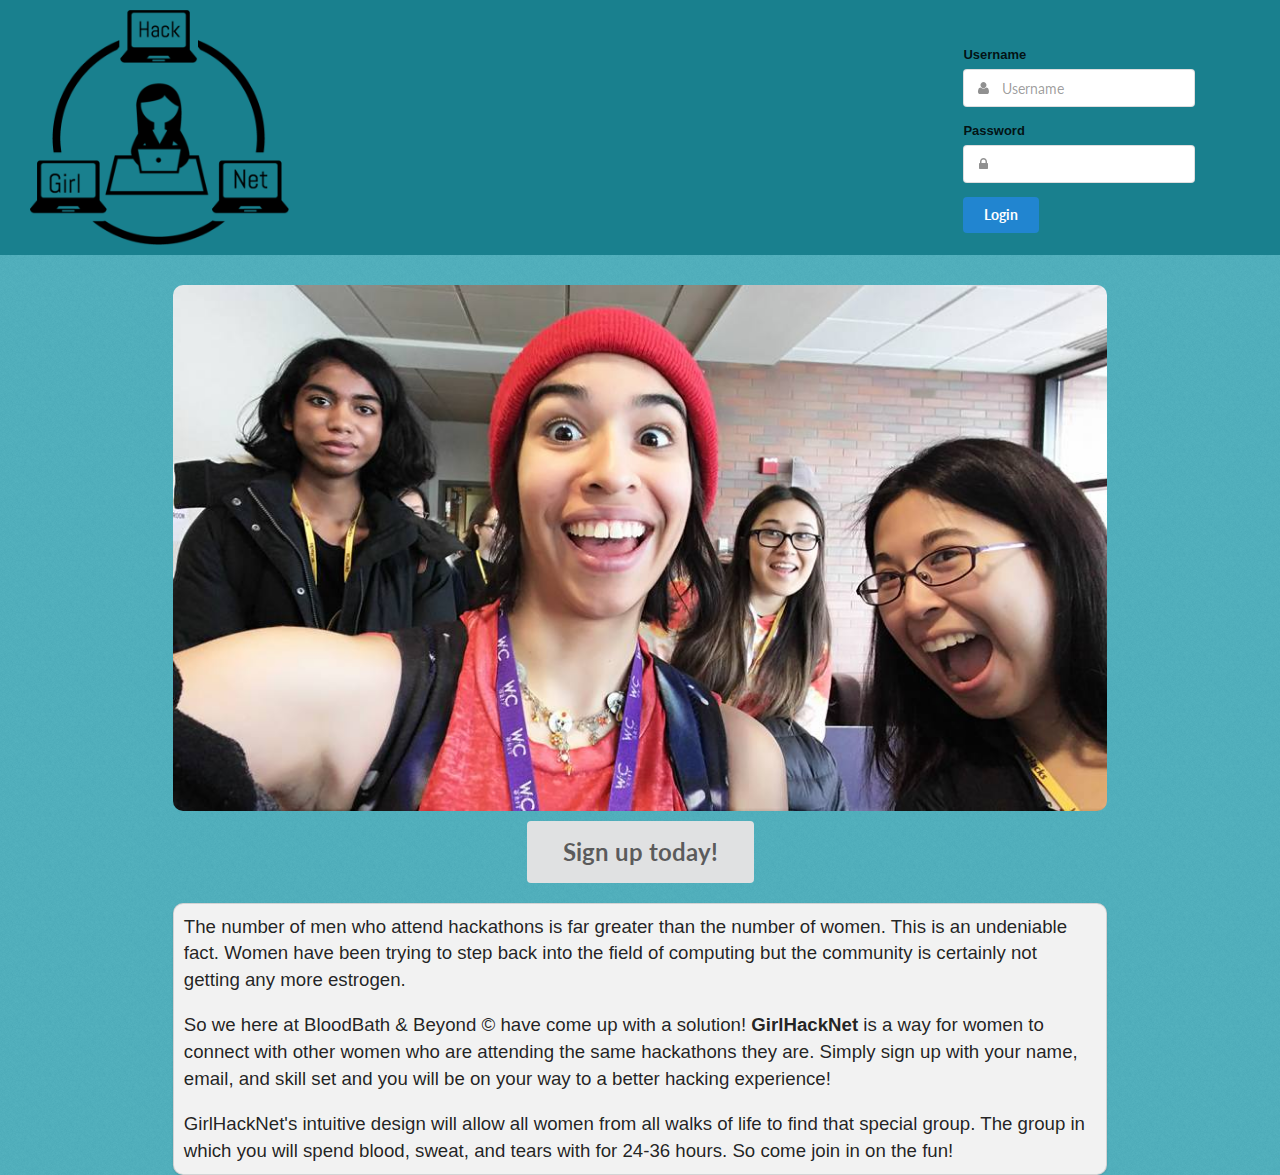
<file: index.html>
<!DOCTYPE html>
<html>
<head>
  <meta charset="utf-8">
  <title>GirlHackNet - Home</title>
  <link rel="stylesheet" type="text/css" href="css/semantic.min.css">
  <link rel="stylesheet" type="text/css" href="css/style.css">
  <link rel="icon" href="imgs/miniLogo.jpg" type="image/jpg" sizes="16x16">
  <!-- <script src="js/semantic.min.js"></script> -->
  <script src="js/popup.js"></script>
</head>
<body>
  <div id='header'>
    <a href='index.html'>
      <img src='imgs/logo.png' id='logo' alt='GirlHackNet'>
    </a>
    <!-- <h1 id='logo'>GirlHackNet</h1> -->
    <!-- <form id='logInForm' class='ui form'>
    <div class="field">
    <label>Name</label>
    <input type="text" placeholder="Name" name='accName'>
  </div>
  <div class="field">
  <label>Password</label>
  <input type="password" placeholder="Password" name='accPassword'>
</div>
<input type='submit' class='ui button small' id='logInSubmit' name='logInSubmit' value="Enter">
</form> -->
<div class="ui middle aligned very relaxed stackable grid" id='logInForm'>
    <div class="ui form">
      <div class="field">
        <label>Username</label>
        <div class="ui left icon input">
          <input type="text" placeholder="Username">
          <i class="user icon"></i>
        </div>
      </div>
      <div class="field">
        <label>Password</label>
        <div class="ui left icon input">
          <input type="password">
          <i class="lock icon"></i>
        </div>
      </div>
      <div class="ui blue submit button">Login</div>
    </div>
</div>
</div>
<div id='main'>
  <div id='pop-up'>
    <form action="#" id="popForm" class='ui form small' method="post" name="form">
      <h2>Join GirlHackNet Today!</h2>
      <hr>
      First Name:
      <input id="fname" name="fname" placeholder="First Name" type="text">
      <br>
      Last Name:
      <input id="lname" name="lname" placeholder="Last Name" type="text">
      <br>
      Password:
      <input id="password" name="password" placeholder="Password" type="password">
      <br>
      Confirm Password:
      <input id="confirm" name="confirm" placeholder="Confirm Password" type="password">
      <br>
      Email:
      <input id="email" name="email" placeholder="Email" type="text">
      <br>
      Bio:
      <textarea rows="4" cols="25"></textarea>
      <br>
      School:
      <input id="school" name="school" placeholder="School" type="text">
      <br>
      <input type="radio" name="c-hs" value="college"> College<br>
      <input type="radio" name="c-hs" value="highschool"> High School
      <br>
      Skills <span id='skillsSpan' style='font-size: 10pt; font-style: italic;'>ie Java,C++,Python,JSON (No spaces please!)</span>:
      <textarea rows="4" cols="25" style='margin-bottom:10px;'></textarea>
      <br>
      <input type='submit' href="javascript:%20check_empty()" class='ui button small' value="Submit">
      <button onclick ="div_hide()" class='ui button small'>Cancel</button>
    </form>
  </div>
  <div id='imgBanner'>
    <img class="img" src="imgs/coolGals1.jpg">
    <button class='ui button massive' id='signup' onclick='div_show()'>Sign up today!</button>
  </div>
  <div id='info' class='opening ui segment'>
    <p>
      The number of men who attend hackathons is far greater than the number of women.
      This is an undeniable fact. Women have been trying to step back into the field of computing
      but the community is certainly not getting any more estrogen.
    </p>
    <p>
      So we here at BloodBath & Beyond © have come up with a solution!
      <strong>GirlHackNet</strong> is a way for women to connect with other women who are attending the same hackathons they are.
      Simply sign up with your name, email, and skill set and you will be on your way to a better hacking experience!
    </p>
    <p>
      GirlHackNet's intuitive design will allow all women from all walks of life to find that special group.
      The group in which you will spend blood, sweat, and tears with for 24-36 hours.
      So come join in on the fun!
    </p>
  </div>
</div>
</body>
</html>
</file>
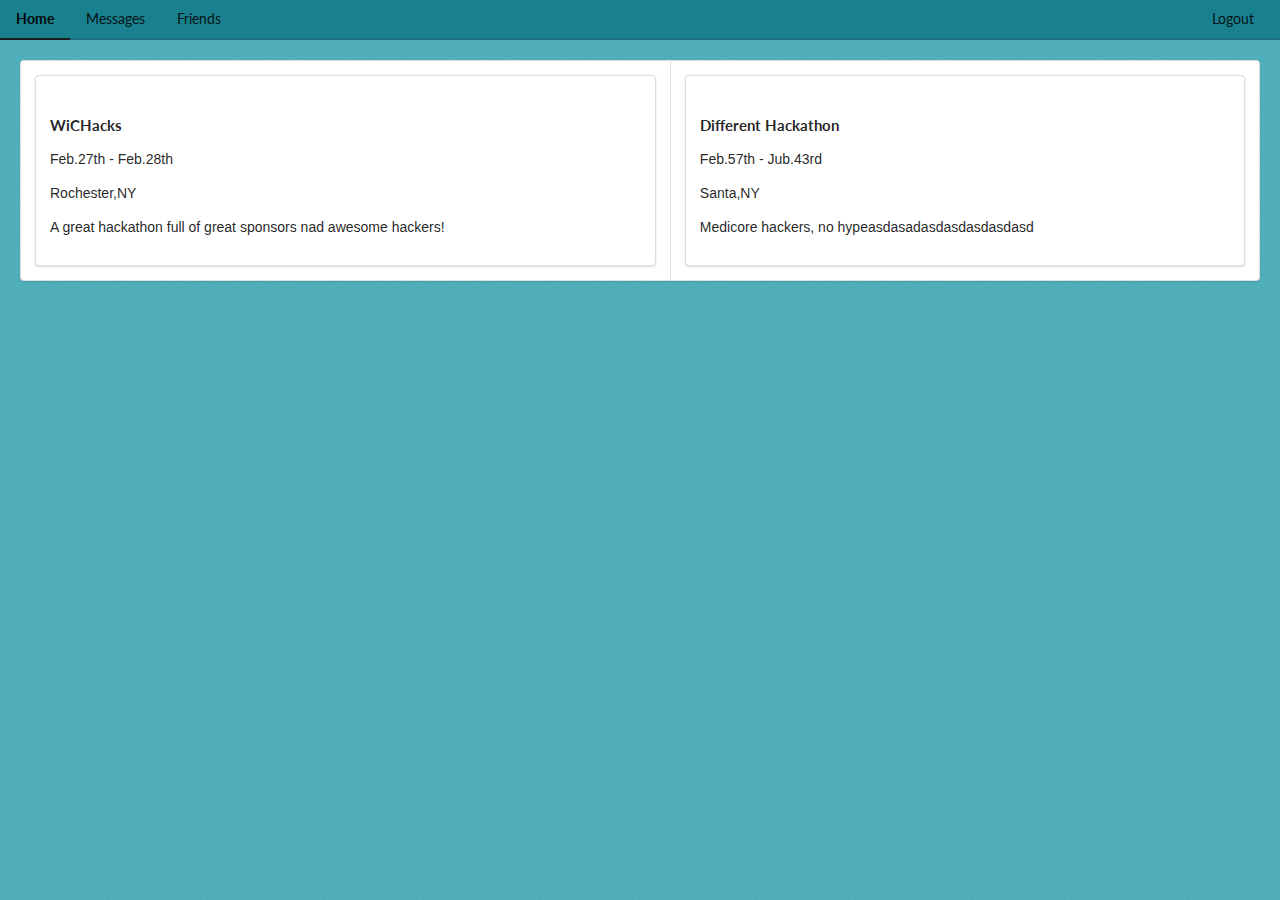
<file: testHacks.html>
<!DOCTYPE html>
<html>
<head>
  <meta charset="utf-8">
  <title>GirlHackNet - Hackathons</title>
  <link rel="stylesheet" type="text/css" href="css/semantic.min.css">
  <link rel="stylesheet" type="text/css" href="css/style.css">
  <link rel="icon" href="imgs/miniLogo.jpg" type="image/jpg" sizes="16x16">
</head>
<body>
  <div class="ui secondary pointing menu" id='header'>
    <a class="active item">
      Home
    </a>
    <a class="item">
      Messages
    </a>
    <a class="item">
      Friends
    </a>
    <div class="right menu">
      <a href='index.html' class="ui item">
        Logout
      </a>
    </div>
  </div>
  <div id='hack-main'>
    <div class="ui horizontal segments">
      <div class="ui segment" id='outterSeg'>
        <div class="ui segment" id='innerSeg'>
          <p>
            <h4>WiCHacks</h4>
            <p>Feb.27th - Feb.28th</p>
            <p>Rochester,NY</p>
            <p>A great hackathon full of great sponsors nad awesome hackers!</p>
          </p>
        </div>
      </div>
      <div class="ui segment" id='outterSeg'>
        <div class="ui segment" id='innerSeg'>
          <p>
            <h4>Different Hackathon</h4>
            <p>Feb.57th - Jub.43rd</p>
            <p>Santa,NY</p>
            <p>Medicore hackers, no hypeasdasadasdasdasdasdasd</p>
          </p>
          </p>
        </div>
      </div>
    </div>
  </div>
</body>
</html>
</file>
<file: css/style.css>
/*
Colors:
  base:#51afbc
  #AEE5ED
  #7ACCD7
  #32929F
  #19808E
  */
body{
  background-image: url('../imgs/newTexture.png');
  font-family: Tahoma, Geneva, sans-serif;
  margin: 0;
  padding: 0;
}
img{
  display:block;
  width:73%;
  margin:0 auto;
  margin-top: 30px;
  border-radius: 10px;
}
.opening{
  font-size: 14pt;
}
#signup{
  margin: 10px auto;
}
#imgBanner{
  width:100%;
  display:inline-block;
  text-align: center;
}
#logo{
  /*font-size: 4em;*/
  width:22%;
  /*background-color: #AEE5ED;*/
  margin-left: 20px;
  margin-top: 0px;
  padding: 10px;
  /*-webkit-text-stroke: 2px #32929F; */
}
#header{
  /*margin-top: -33px;*/
  width:100%;
  padding-right:10px;
  background-color: #19808E;
}
#logInForm{
  width:28%;
  height:auto;
  margin-top: -210px;
  float:right;
}
#divider{
  margin-top: -230px;
  padding-bottom:20px;
}
/*This code is bad and i should feel bad but idk how to fix.*/
#logInSubmit{
  float:right;
}
#info{
  width:73%;
  margin: 10px auto;
  padding: 10px;
  /* border: 2px solid black; */
  border-radius: 10px;
  background-color: #f2f2f2;
}
#pop-up{
  display:none;
  position: absolute;
  top: 80%;
  left: 50%;
  -webkit-transform: translate(-50%, -50%);
  transform: translate(-50%, -50%);
  background-color: #AEE5ED;
  margin:0 auto;
  border-radius: 10px;
  width:35%;
  padding:5px 10px;
  text-align: left;
}
h2{
  text-align: center;
}
#hack-main{
  margin: 20px;
  display: block;
}
#outerSeg{
  width:50%;
  margin:0 auto;
}
</file>
